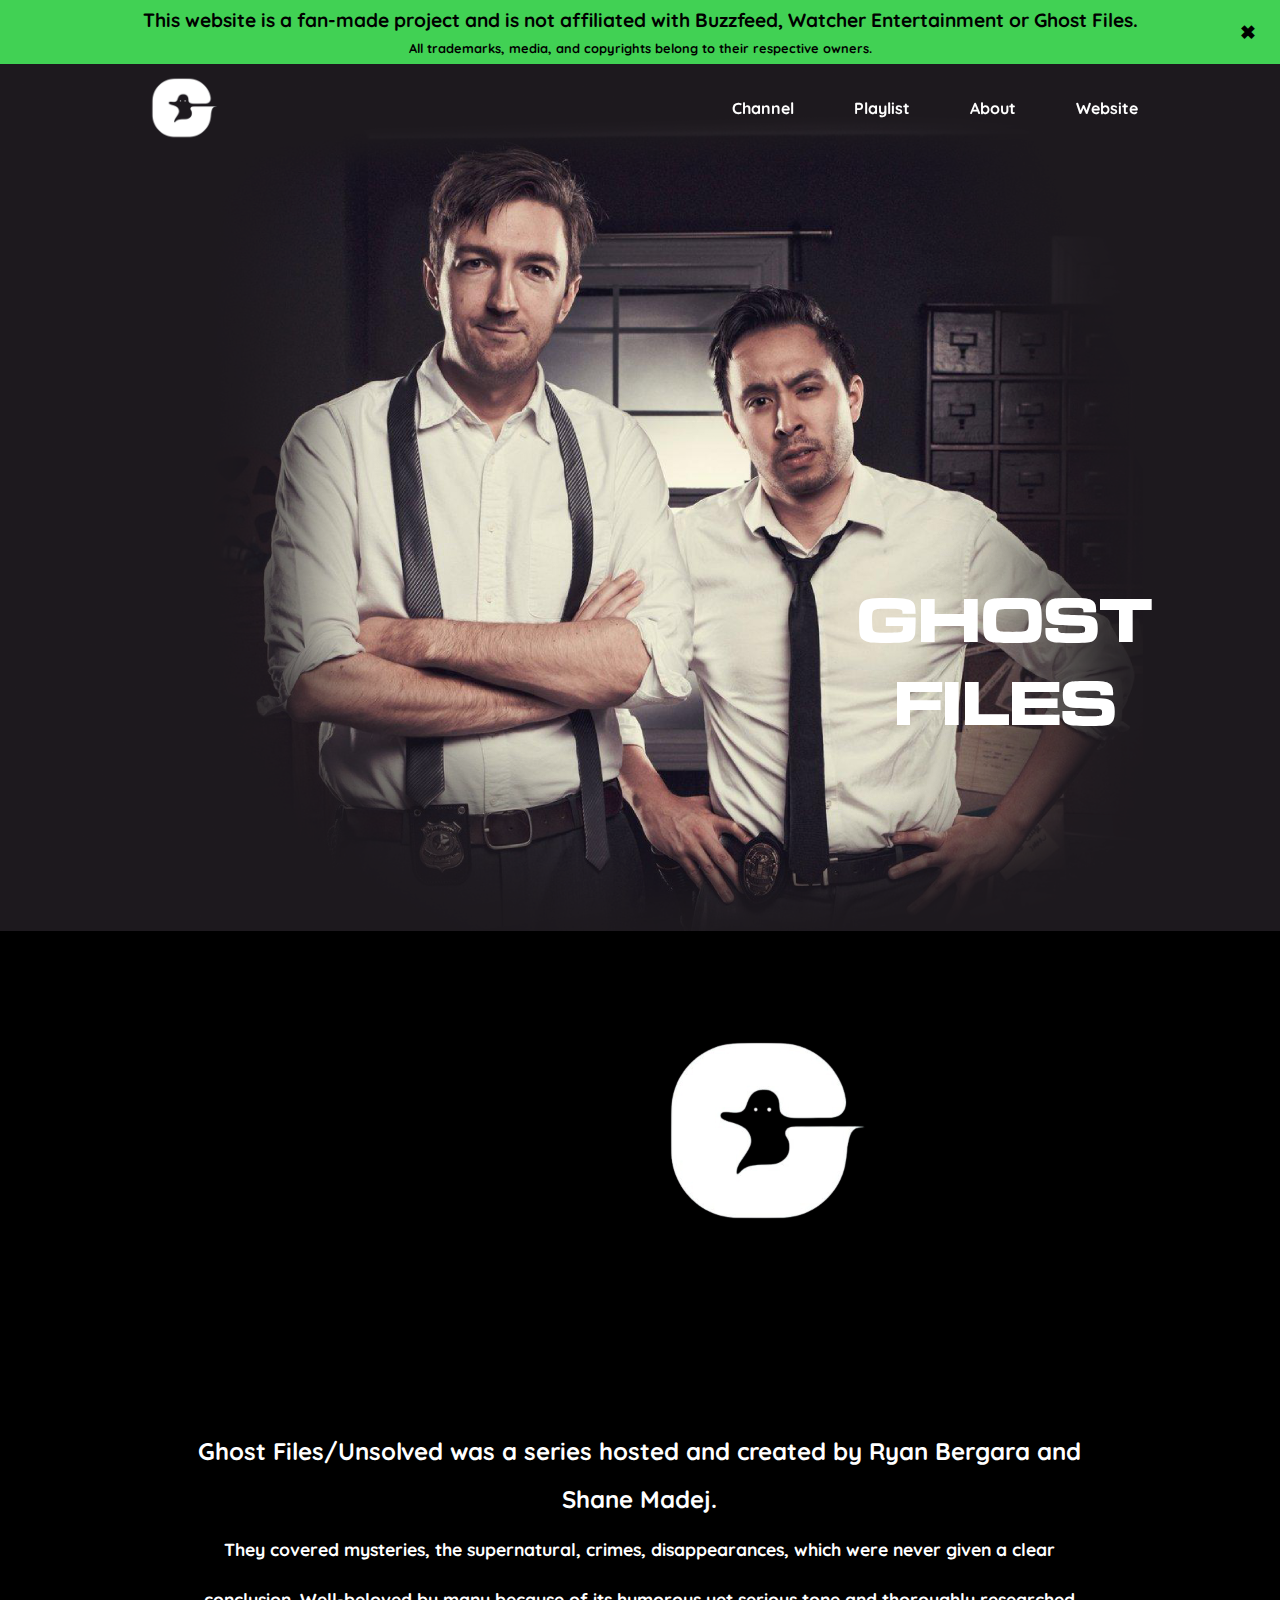
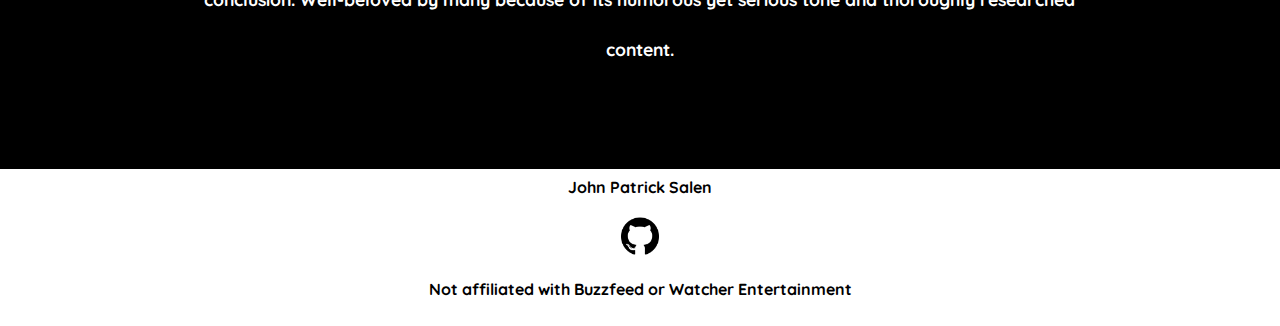
<file: index.html>
<!DOCTYPE html>
<html>
    <head>
        <meta charset="UTF-8">
        <meta http-equiv="X-UA-Compatib1e" content="IE=edge">
        <meta name="viewport" content="width=device-width, initial-scale=1.0">
        <title>Unsolved Mysteries</title>
        <link rel="stylesheet" href="style.css">
        <link rel="shortcut icon" href="res/images/iconInverted.png" type="image/x-icon">
        <script src="https://ajax.googleapis.com/ajax/libs/jquery/3.7.1/jquery.min.js"></script>
        <script>
            $(function(){
                $("#nav-placeholder").load("nav.html");
                $("#footer-placeholder").load("footer.html");
            });
        </script>
    </head>
    <body>
        <div class="disclaimer" id="disclaimer"><p>This website is a fan-made project and is not affiliated with Buzzfeed, Watcher Entertainment or Ghost Files. <span>All trademarks, media, and copyrights belong to their respective owners.</span></p><span class="btnDisclaimer" onclick="closeDisclaimer()">&#10006;</span></div>
        <div id="nav-placeholder"></div>
        <div class="home hideOnMobile">
            <img class="bgImg1" src="res/images/shaneryan2.png" style="margin: -3.5rem auto auto auto; object-fit: cover; object-position: center;">
            <div class="ghostVid">
            <iframe class="videoOverlay" width="560" height="315" src="https://www.youtube.com/embed/videoseries?si=Is9cCocwHm3WvPZN&amp;list=PL8rSRNukjnn6zZIfp8Myjk2zE9KhJSMkF" title="YouTube video player" frameborder="0" allow="accelerometer; autoplay; clipboard-write; encrypted-media; gyroscope; picture-in-picture; web-share" referrerpolicy="strict-origin-when-cross-origin" allowfullscreen></iframe>
            <h1>GHOST<br> FILES</h1>
        </div>
        </div>
        <img class="bgImg" src="res/images/shaneryanBox.png" width="300">
        <!-- <div class="ghostVidMobile">
            <iframe class="videoOverlay" width="auto" height="auto" src="https://www.youtube.com/embed/videoseries?si=Is9cCocwHm3WvPZN&amp;list=PL8rSRNukjnn6zZIfp8Myjk2zE9KhJSMkF" title="YouTube video player" frameborder="0" allow="accelerometer; autoplay; clipboard-write; encrypted-media; gyroscope; picture-in-picture; web-share" referrerpolicy="strict-origin-when-cross-origin" allowfullscreen></iframe>
            <h1>GHOST<br> FILES</h1>
        </div> -->
        <div class="content flex">
                <div class="descGhost">
                    <img class="icon2 invert" src="res/images/Icon.png" alt="Ghost Files logo">
                    <p>Ghost Files/Unsolved was a series hosted and created by Ryan Bergara and Shane Madej.<br>
                        <span>They covered mysteries, the supernatural, crimes, disappearances, which were never given a clear conclusion.
                        Well-beloved by many because of its humorous yet serious tone and thoroughly researched content.</span>
                    </p>
                </div>
        </div>

        <!-- Footer -->

        <div id="footer-placeholder"></div>

        <script src="script.js"></script>
        <script>
            // query selector for classes
            var menu = document.querySelector(".sidebar")
            function showMenu(){
                menu.style.display = "flex";
            }
            function hideMenu(){
                menu.style.display = "none";
            }
        </script>
    </body>
</html>
</file>
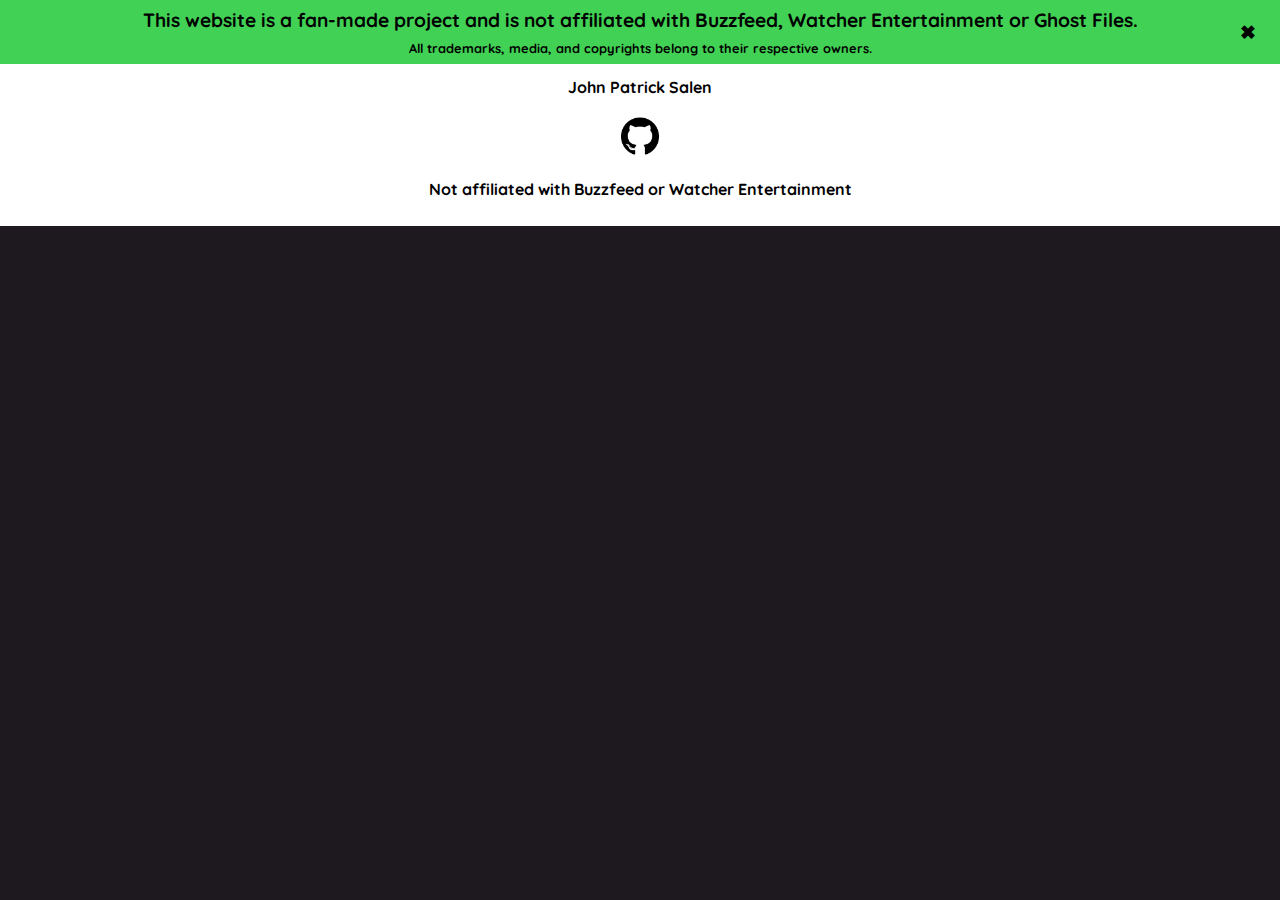
<file: template.html>
<!DOCTYPE html>
<html lang="en">
    <head>
        <meta charset="UTF-8">
        <meta http-equiv="X-UA-Compatib1e" content="IE=edge">
        <meta name="viewport" content="width=device-width, initial-scale=1.0">
        <title>Unsolved Mysteries</title>
        <link rel="stylesheet" href="style.css">
        <link rel="shortcut icon" href="res/images/iconInverted.png" type="image/x-icon">
        <script src="https://ajax.googleapis.com/ajax/libs/jquery/3.7.1/jquery.min.js"></script>
        <script>
            $(function(){
                $("#nav-placeholder").load("nav.html");
                $("#footer-placeholder").load("footer.html");
            });
        </script>
    </head>
<body>
    <div class="disclaimer" id="disclaimer"><p>This website is a fan-made project and is not affiliated with Buzzfeed, Watcher Entertainment or Ghost Files. <span>All trademarks, media, and copyrights belong to their respective owners.</span></p><span class="btnDisclaimer" onclick="closeDisclaimer()">&#10006;</span></div>

    <div id="nav-placeholder"></div>
    <div class="wrapper"></div>

    <div id="footer-placeholder"></div>
    <script src="script.js"></script>
</body>
</html>
</file>
<file: style.css>
@import url('https://fonts.googleapis.com/css2?family=Quicksand:wght@600&display=swap');

@font-face {
    font-family: "Microgramma D Extended";
    src: url('res/fonts/Microgramma\ D\ Extended\ Bold.otf');
}

*{
    margin: 0;
    padding: 0;
    box-sizing: border-box;
}

body {
    padding-top: 50px;
    min-height: 100vh;
    /* background-image: url(shaneryan2.png); */
    background-color: #1d191e;
    background-size: cover;
    background-repeat: no-repeat;
    background-position: center;
    font-family: "Quicksand", sans-serif;
    font-optical-sizing: auto;
    font-weight: bold;
    font-style: normal;
    overflow-x: hidden;
}

.disclaimer {
    position: fixed;
    top: 0;
    background-color: #41d154;
    z-index: 99;
    padding: 0.5rem;
    width: 100%;
    text-align: center;
    display: flex;
    align-items: center;
    justify-content: center;
    font-size: 1.2rem;
}

.btnDisclaimer {
    position: absolute;
    right: 1.5rem;
    cursor: pointer;
    transition: .2s;
}

.btnDisclaimer:hover {
    color: grey;
}

.disclaimer p {
    display: flex;
    flex-direction: column;
    gap: 0.5rem;
}

.disclaimer p span {
    font-size: .8rem;
}



nav {
    position: fixed;
    top: 60px;
    width: 100%;
    z-index: 98;
    /* border-bottom: 1px solid rgba(255, 255, 255, 0.863); */
    /* box-shadow: 0 0 20px rgba(255, 255, 255, .2); */
}
nav::before {
    content: '';
    position: absolute;
    top: 0;
    left: 0;
    backdrop-filter: blur(10px);
    z-index: -1;
}

nav ul {
    margin: 0 7rem;
    display: flex;
    justify-content: flex-end;
}

nav li {
    height: 5rem;
    display: flex;
    padding: 3rem 0;
}

nav a {
    transition: .2s;
    height: 100%;
    padding: 0 30px;
    display: flex;
    align-items: center;
    text-decoration: none;
    color: white;
}

nav a:hover {
    transition: .2s;
    text-shadow: 0 0 15px rgba(255, 255, 255);
}

nav li:first-child {
    margin-right: auto;
}

svg {
    transition: all .5s ease;
}

svg:hover {
    -webkit-transition: .5s;
    transition: all .5s ease;
    filter: drop-shadow(0 0 5px #fff);
}

.wrapper

.home {
    position: relative;
    width: fit-content;
}

.ghostVid {
    padding-top: 60px;
    position: absolute;
    top: 52%; /* adjust to position the iframe */
    left: 78.5%;
    transform: translate(-50%, -50%);
    z-index: 1; /* ensures the iframe is above the image */
    text-align: center;
    color: white;
    font-size: 2rem;
}
.ghostVidMobile {
    position: absolute;
    margin: auto;
    z-index: 1; /* ensures the iframe is above the image */
    text-align: center;
    color: white;
    font-size: 2rem;
}

.videoOverlay {
    transition: .5s;
    border-radius: 2rem;
}

.videoOverlay:hover {
    transition: .5s;
    border: .2rem solid white;
    border-radius: 2rem;
    filter: drop-shadow(0 0 15px rgba(255, 255, 255, .5));
}

h1{
    transition: .2s;
    clip-path: inset(1px 1px -15px 1px);
    font-family: "Microgramma D Extended";
    border-bottom: 0px solid white;
}

.videoOverlay:hover ~ h1{
    color: #e6ffd4;
    transition: .5s;
    text-shadow: 0 0 20px #8dd894;
    border-bottom: .5rem solid #e6ffd4;
    box-shadow: 0 10px 5px -2px;
    box-shadow: 0 0 15px #8dd894; /* note 0 offset values */
    clip-path: inset(1px 1px -15px 1px);
}

.sidebar {
    position: fixed;
    top: 0;
    right: 0;
    height: 100vh;
    width: 250px;
    z-index: 999;
    backdrop-filter: blur(10px);
    display: none;
    flex-direction: column;
    align-items: flex-start;
    justify-content: flex-start;
    border-left: 1px solid white;
    box-shadow: 0 0 20px rgba(255, 255, 255, .2);
}

.sidebar li {
    width: 100%;
}

.sidebar a {
    width: 100%;
}

.menu-button {
    display: none;
}

.bgImg {
    display: none;
    z-index: -1;
}

.icon {
    transition: .2s;
    filter: invert();
}

.icon:hover {
    filter: invert() drop-shadow(0 0 15px rgba(255, 255, 255, .2));
}

.content {
    margin-top: -8rem;
    height: 50rem;
    color: white;
    display: flex;
    align-items: center;
    justify-content: center;
}

.descGhost {
    background: black;
    padding: 5rem 2rem;
    margin: -50rem auto;
    width: 100%;
    display: flex;
    align-items: center;
    justify-content: center;
    gap: 10rem;
}

.descGhost img {
    width: 18rem;
    filter: invert();
    margin-left: 15rem;
}

.descGhost p {
    font-size: 2rem;
    /* padding-right: 8rem; */
    line-height: 4rem;
    margin-right: 10rem;
}

.descGhost p span {
    font-size: 1.7rem;
}

footer {
    display: flex;
    flex-direction: column;
    align-items: center;
    justify-content: center;
    text-align: center;
    background-color: white;
    padding: 5.5rem 0;
    width: 100%;
    height: 8rem;
    left: 0;
    bottom: 0;
}

.footerName {
    text-decoration: none; 
    color: black;
    transition: .2s;
}

.footerName:hover {
    color: grey;
}

.socials img {
    height: auto;
    width: 3rem;
    padding: 0 5px;
    transition: .5s;
}

.socials img:hover {
    height: auto;
    padding: 0 5px;
    filter: invert(50%);
}

@media(max-width: 1280px) {

    .bgImg1 {
        object-fit: cover;
        margin-right: auto;
    }
    
    .descGhost {
        flex-direction: column;
    }
    .descGhost img {
        width: 15rem;
        margin-right: 0;
    }
    .descGhost p {
        text-align: center;
        width: 80%;
        margin: 1rem auto;
        padding: 0 2rem;
        font-size: 1.5rem;
        line-height: 3rem;
    }
    .descGhost p span {
        text-align: center;
        font-size: 1.1rem;
    }
}

/* width */
::-webkit-scrollbar {
    width: .9rem;
  }
  
  /* Track */
  ::-webkit-scrollbar-track {
    background: #1d191e; 
  }
   
  /* Handle */
  ::-webkit-scrollbar-thumb {
    background: #888; 
  }
  
  /* Handle on hover */
  ::-webkit-scrollbar-thumb:hover {
    background: #555; 
  }

@media (max-width: 750px) {

    nav ul {
        margin: .1rem 0;
    }
    .content {
        margin-top: -3rem;
    }
    .hideOnMobile{
        display: none;
    }
    .menu-button {
        display: flex;
    }
    body {
        background-image: none;
        background-color: #1d191e;
    }
    .bgImg {
        display: block;
        margin: 30px auto auto auto;
    }
    .bgImg1 {
        display: none;
    }
    .descGhost {
        flex-direction: row;
        padding-top: 0;
        padding-right: 0;
        padding-left: 0;
        padding-bottom: 2rem;
        width: 100%;
        flex-wrap: wrap;
        margin: -18rem 0 0 0;
    }

    .descGhost img {
        margin: 2rem 0 0 0;
        width: 6rem;
    }

    .descGhost p {
        margin: 1rem auto;
        padding: 0 2rem;
        font-size: 1rem;
        line-height: 2rem;
    }

    .descGhost p span {
        font-size: .8rem;
    }
    nav li {
        height: 6rem;
    }
}

@media(max-width: 400px) {
    .sidebar {
        width: 100%;
    }
}
</file>
